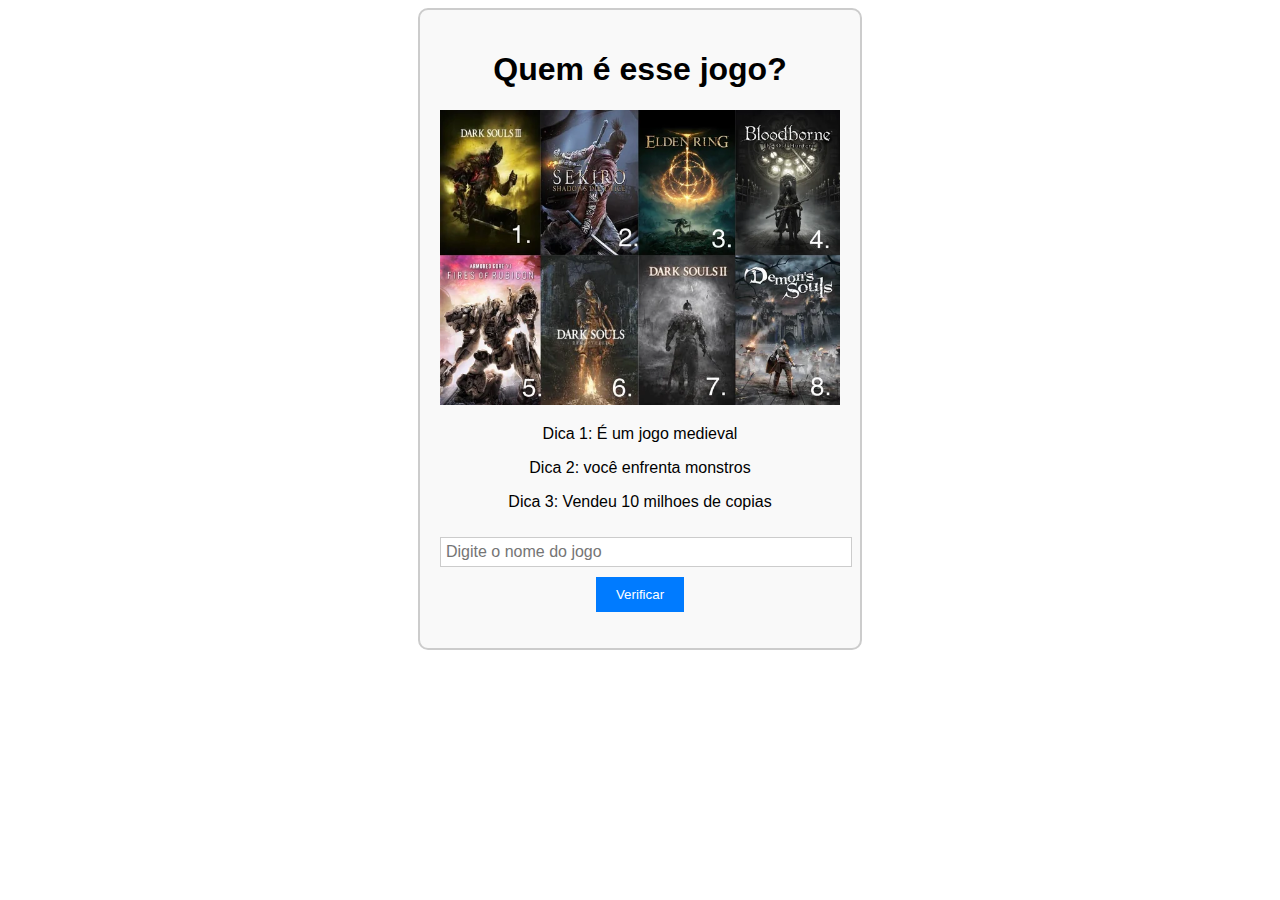
<file: index.html>
<!DOCTYPE html>
<html>

<head>
  <meta charset="utf-8">
  <meta name="viewport" content="width=device-width">
  <title>Futebol</title>
  <link href="style.css" rel="stylesheet" type="text/css" />
</head>

<body>

  <div class="container">
    <h1>Quem é esse jogo?</h1>
    <img src="jogos.jpeg" alt="jogos.">
    <p>Dica 1: É um jogo medieval</p>
    <p>Dica 2: você enfrenta monstros</p>
    <p>Dica 3: Vendeu 10 milhoes de copias</p>
    <input type="text" id="resposta" placeholder="Digite o nome do jogo">
    <button onclick="verificarResposta()">Verificar</button>
    <p id="mensagem"></p>
  </div>

  <script src="sketch.js"></script>


</body>

</html>
</file>
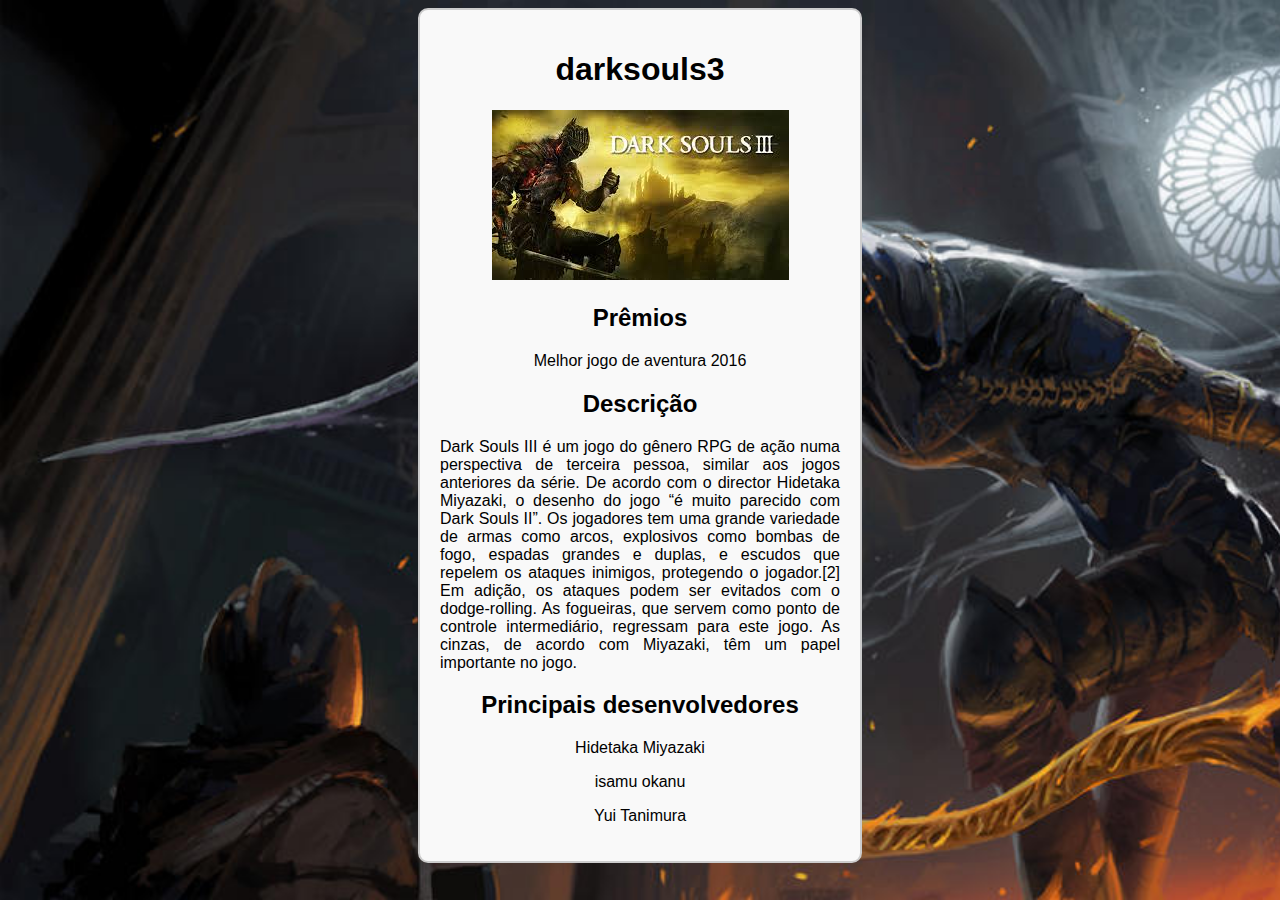
<file: index2.html>
<!DOCTYPE html>
<html>

<head>
  <meta charset="utf-8">
  <meta name="viewport" content="width=device-width">
  <title>Palmeiras</title>
  <link href="style.css" rel="stylesheet" type="text/css" />
  </head>

<body class="fundo">

  <div class="container">
    <h1>darksouls3</h1>
    <img src="darksouls3.jpeg" alt="Logo do Clube">
    <h2>Prêmios</h2>
    <p>Melhor jogo de aventura 2016</p>
    <h2>Descrição</h2>
    <p class="paragrafo-justificado">Dark Souls III é um jogo do gênero RPG de ação numa perspectiva de terceira pessoa, similar aos jogos anteriores da série. De acordo com o director Hidetaka Miyazaki, o desenho do jogo “é muito parecido com Dark Souls II”. Os jogadores tem uma grande variedade de armas como arcos, explosivos como bombas de fogo, espadas grandes e duplas, e escudos que repelem os ataques inimigos, protegendo o jogador.[2] Em adição, os ataques podem ser evitados com o dodge-rolling. As fogueiras, que servem como ponto de controle intermediário, regressam para este jogo. As cinzas, de acordo com Miyazaki, têm um papel importante no jogo.
    </p>
    <h2>Principais desenvolvedores</h2>
    <p>	Hidetaka Miyazaki</p>
    <p>isamu okanu</p>
    <p>Yui Tanimura</p>
    
  </div>


</body>

</html>
</file>
<file: style.css>
html {
  height: 100%;
  width: 100%;
}

body {
  font-family: Arial, sans-serif;
  text-align: center;
}

.container {
  max-width: 400px;
  margin: 0 auto;
  padding: 20px;
  border: 2px solid #ccc;
  border-radius: 10px;
  background-color: #f9f9f9;
}

img {
  max-width: 100%;
}

input {
  width: 100%;
  margin-top: 10px;
  padding: 5px;
  font-size: 16px;
  border: 1px solid #ccc;
}

button {
  margin-top: 10px;
  background-color: #007bff;
  color: #fff;
  padding: 10px 20px;
  border: none;
  cursor: pointer;
}

#mensagem {
  margin-top: 10px;
  font-weight: bold;
}

.container {
  text-align: center;
}

.paragrafo-justificado {
  text-align: justify;
}

.fundo{
  background-image: url('fundo2.png');
  background-size: cover; /* Para cobrir toda a área da página */
  background-attachment: fixed; /* Para fixar a imagem no lugar enquanto você rola a página */
  animation: animacao-mar 10s linear infinite; /* Adiciona uma animação de mar à imagem de fundo */
}
@keyframes animacao-mar {
  0% {
    background-position: 0 0;
  }
  100% {
    background-position: 100% 0;
  }
}
</file>
